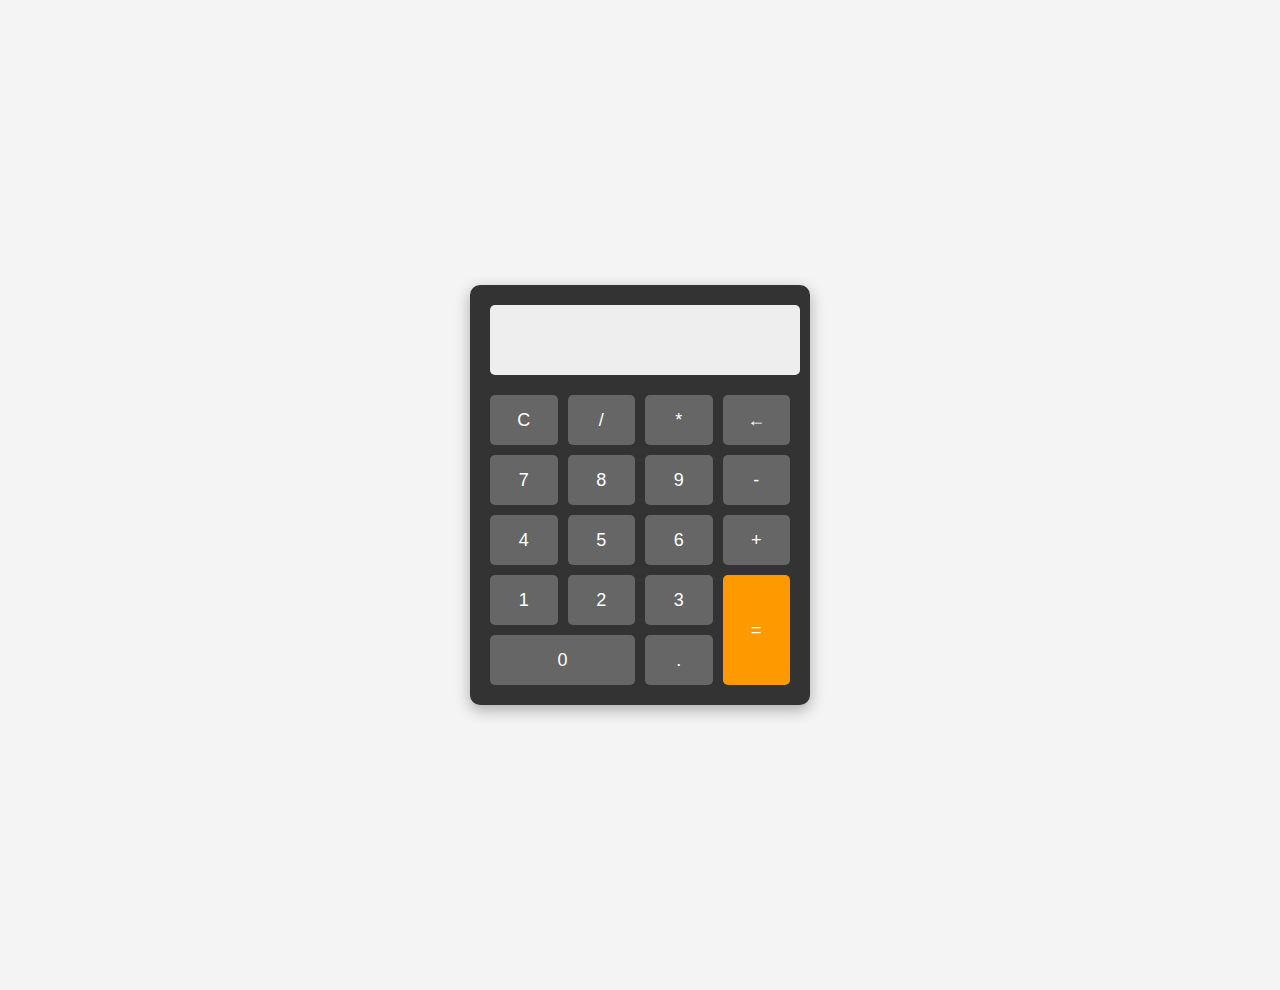
<file: index.html>
<!DOCTYPE html>
<html lang="en">
<head>
    <meta charset="UTF-8">
    <meta name="viewport" content="width=device-width, initial-scale=1.0">
    <title>Simple Calculator</title>
    <link rel="stylesheet" href="style.css">
</head>
<body>
    <div class="calculator">
        <div class="display">
            <input type="text" id="result" readonly>
        </div>
        <div class="buttons">
            <button onclick="clearDisplay()">C</button>
            <button onclick="appendToDisplay('/')">/</button>
            <button onclick="appendToDisplay('*')">*</button>
            <button onclick="backspace()">←</button>
            
            <button onclick="appendToDisplay('7')">7</button>
            <button onclick="appendToDisplay('8')">8</button>
            <button onclick="appendToDisplay('9')">9</button>
            <button onclick="appendToDisplay('-')">-</button>
            
            <button onclick="appendToDisplay('4')">4</button>
            <button onclick="appendToDisplay('5')">5</button>
            <button onclick="appendToDisplay('6')">6</button>
            <button onclick="appendToDisplay('+')">+</button>
            
            <button onclick="appendToDisplay('1')">1</button>
            <button onclick="appendToDisplay('2')">2</button>
            <button onclick="appendToDisplay('3')">3</button>
            <button onclick="calculate()" class="equals">=</button>
            
            <button onclick="appendToDisplay('0')" class="zero">0</button>
            <button onclick="appendToDisplay('.')">.</button>
        </div>
    </div>
    <script src="script.js"></script>
</body>
</html>
</file>
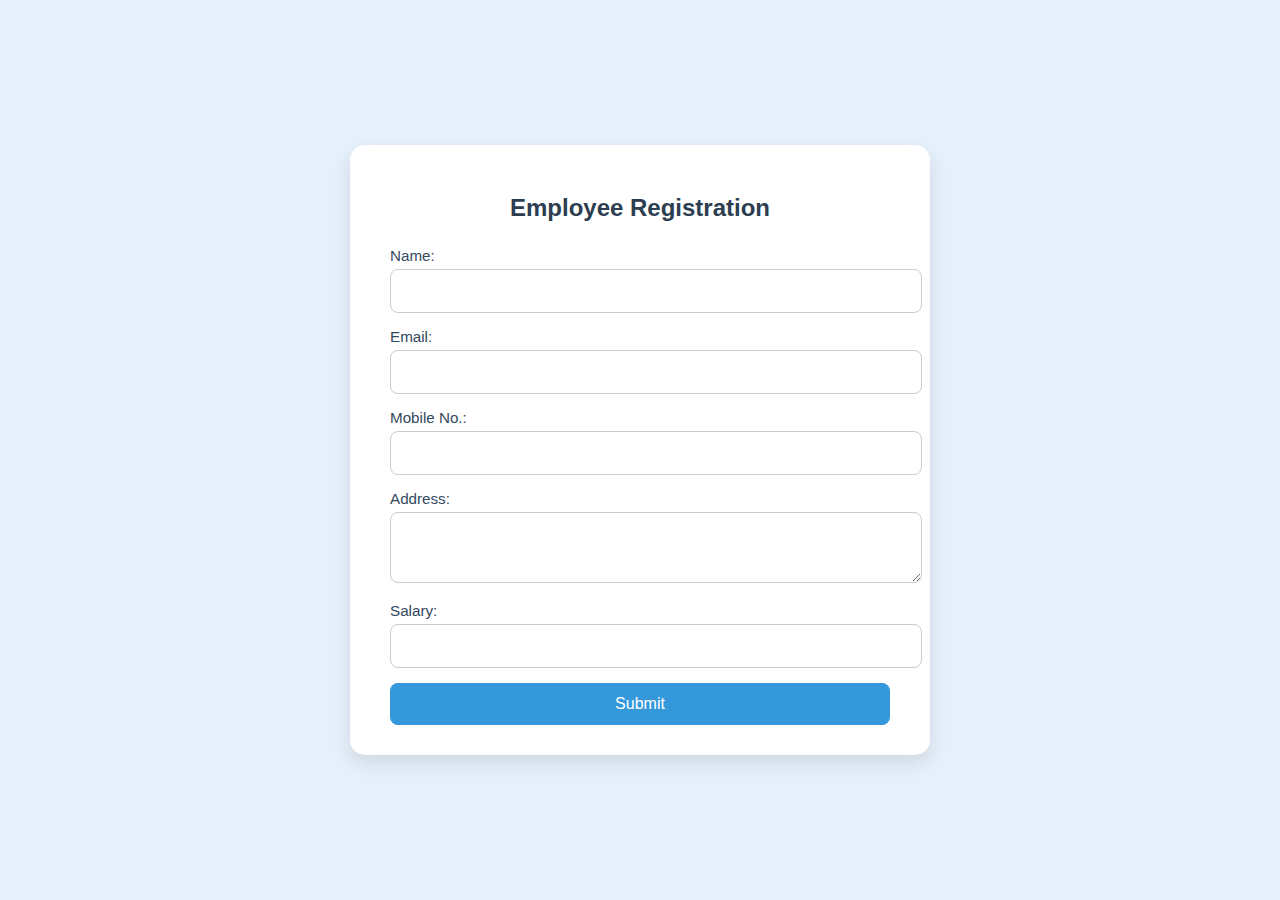
<file: Practical4.html>
<!DOCTYPE html>
<html lang="en">
<head>
  <meta charset="UTF-8">
  <title>Employee Form Validation</title>
  <style>
    body {
      background: #e6f0fa;
      font-family: 'Segoe UI', Tahoma, Geneva, Verdana, sans-serif;
      display: flex;
      justify-content: center;
      align-items: center;
      min-height: 100vh;
      margin: 0;
    }

    form {
      background: #ffffff;
      padding: 30px 40px;
      border-radius: 15px;
      box-shadow: 0 8px 20px rgba(0, 0, 0, 0.1);
      width: 100%;
      max-width: 500px;
    }

    h2 {
      text-align: center;
      margin-bottom: 25px;
      color: #2c3e50;
    }

    label {
      display: block;
      margin-bottom: 5px;
      color: #34495e;
      font-size: 0.95em;
    }

    input, textarea {
      width: 100%;
      padding: 12px 15px;
      margin-bottom: 15px;
      border: 1px solid #ccc;
      border-radius: 8px;
      font-size: 1em;
      transition: border 0.3s ease;
    }

    input:focus, textarea:focus {
      outline: none;
      border-color: #3498db;
      box-shadow: 0 0 5px rgba(52, 152, 219, 0.3);
    }

    .error {
      color: #e74c3c;
      font-size: 0.85em;
      margin-top: -10px;
      margin-bottom: 10px;
    }

    button {
      width: 100%;
      padding: 12px;
      background: #3498db;
      color: white;
      border: none;
      border-radius: 8px;
      font-size: 1em;
      cursor: pointer;
      transition: background 0.3s ease;
    }

    button:hover {
      background: #2980b9;
    }
  </style>
</head>
<body>

  <form id="employeeForm" onsubmit="return validateForm()">
    <h2>Employee Registration</h2>

    <label for="name">Name:</label>
    <input type="text" id="name" name="name">
    <div id="nameError" class="error"></div>

    <label for="email">Email:</label>
    <input type="text" id="email" name="email">
    <div id="emailError" class="error"></div>

    <label for="mobile">Mobile No.:</label>
    <input type="text" id="mobile" name="mobile">
    <div id="mobileError" class="error"></div>

    <label for="address">Address:</label>
    <textarea id="address" name="address" rows="3"></textarea>
    <div id="addressError" class="error"></div>

    <label for="salary">Salary:</label>
    <input type="text" id="salary" name="salary">
    <div id="salaryError" class="error"></div>

    <button type="submit">Submit</button>
  </form>

  <script>
    function validateForm() {
      document.getElementById('nameError').innerHTML = "";
      document.getElementById('emailError').innerHTML = "";
      document.getElementById('mobileError').innerHTML = "";
      document.getElementById('addressError').innerHTML = "";
      document.getElementById('salaryError').innerHTML = "";

      let name = document.getElementById('name').value.trim();
      let email = document.getElementById('email').value.trim();
      let mobile = document.getElementById('mobile').value.trim();
      let address = document.getElementById('address').value.trim();
      let salary = document.getElementById('salary').value.trim();

      let isValid = true;

      if (!/^[A-Za-z\s]+$/.test(name)) {
        document.getElementById('nameError').innerText = "Name must contain only letters and spaces.";
        isValid = false;
      }

      if (!/^\S+@\S+\.\S+$/.test(email)) {
        document.getElementById('emailError').innerText = "Please enter a valid email address.";
        isValid = false;
      }

      if (!/^\d{10}$/.test(mobile)) {
        document.getElementById('mobileError').innerText = "Mobile number must be exactly 10 digits.";
        isValid = false;
      }

      if (address === "") {
        document.getElementById('addressError').innerText = "Address cannot be empty.";
        isValid = false;
      }

      if (!/^\d+(\.\d{1,2})?$/.test(salary) || parseFloat(salary) <= 0) {
        document.getElementById('salaryError').innerText = "Enter a valid positive salary.";
        isValid = false;
      }

      return isValid;
    }
  </script>

</body>
</html>
</file>
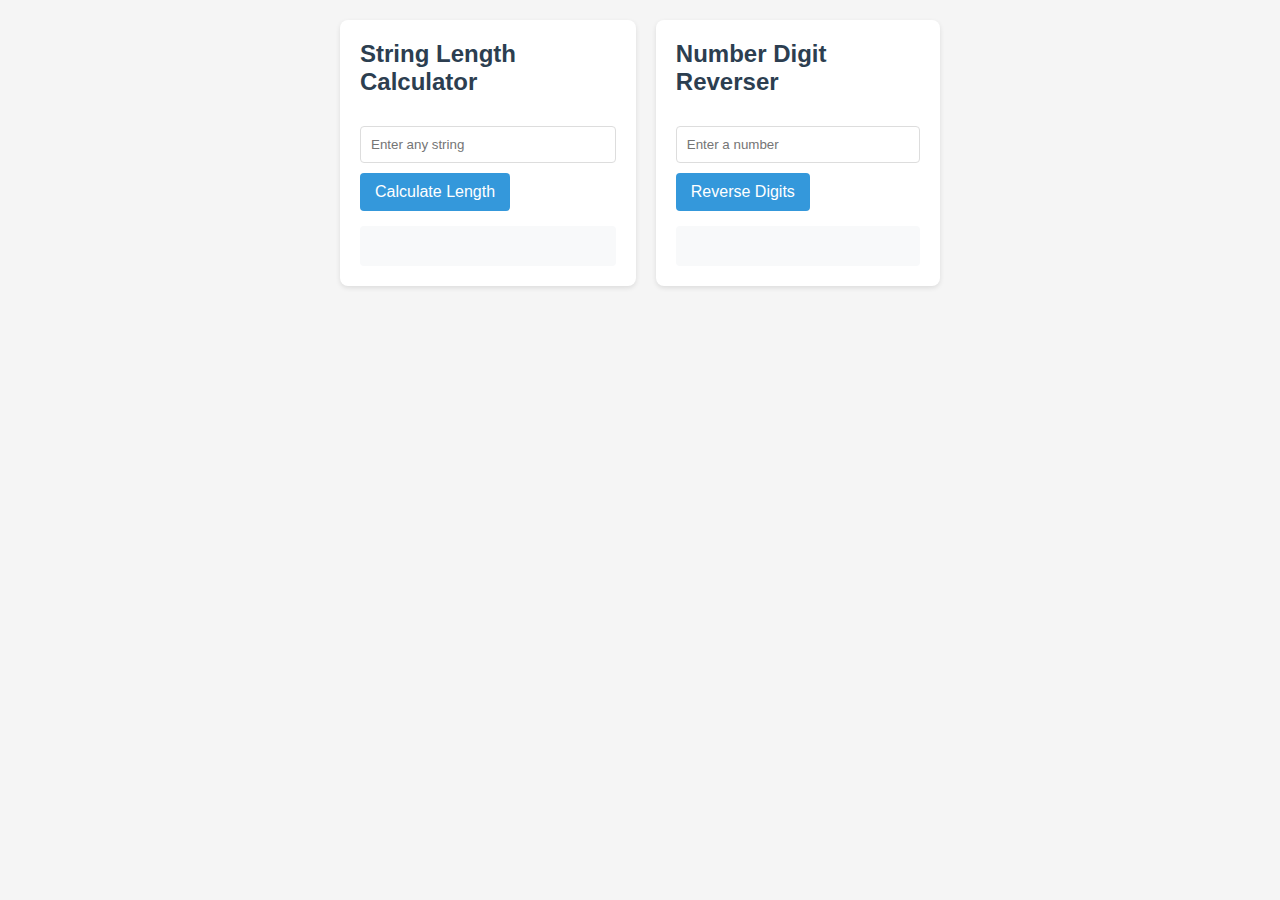
<file: Practical5.html>
<!DOCTYPE html>
<html lang="en">
<head>
    <meta charset="UTF-8">
    <meta name="viewport" content="width=device-width, initial-scale=1.0">
    <title>String and Number Operations</title>
    <style>
        body {
            font-family: Arial, sans-serif;
            max-width: 600px;
            margin: 0 auto;
            padding: 20px;
            background-color: #f5f5f5;
        }
        .container {
            display: flex;
            flex-direction: row;
            gap: 20px;
        }
        .operation {
            background-color: white;
            border-radius: 8px;
            padding: 20px;
            box-shadow: 0 2px 5px rgba(0,0,0,0.1);
        }
        h2 {
            color: #2c3e50;
            margin-top: 0;
        }
        input {
            width: 100%;
            padding: 10px;
            margin: 10px 0;
            border: 1px solid #ddd;
            border-radius: 4px;
            box-sizing: border-box;
        }
        button {
            background-color: #3498db;
            color: white;
            border: none;
            padding: 10px 15px;
            border-radius: 4px;
            cursor: pointer;
            font-size: 16px;
            transition: background-color 0.3s;
        }
        button:hover {
            background-color: #2980b9;
        }
        .result {
            margin-top: 15px;
            padding: 10px;
            background-color: #f8f9fa;
            border-radius: 4px;
            min-height: 20px;
        }
    </style>
</head>
<body>
    <div class="container">
        <div class="operation">
            <h2>String Length Calculator</h2>
            <input type="text" id="stringInput" placeholder="Enter any string">
            <button onclick="calculateLength()">Calculate Length</button>
            <div class="result" id="stringResult"></div>
        </div>

        <div class="operation">
            <h2>Number Digit Reverser</h2>
            <input type="text" id="numberInput" placeholder="Enter a number" oninput="this.value=this.value.replace(/[^0-9]/g,'')">
            <button onclick="reverseDigits()">Reverse Digits</button>
            <div class="result" id="numberResult"></div>
        </div>
    </div>

    <script>
        function calculateLength() {
            const input = document.getElementById('stringInput').value;
            const resultElement = document.getElementById('stringResult');
            
            if (input === '') {
                resultElement.textContent = 'Please enter a string';
                return;
            }
            
            // Calculate length without using .length property
            let length = 0;
            while (input[length] !== undefined) {
                length++;
            }
            
            resultElement.textContent = `The length of "${input}" is ${length} characters.`;
        }

        function reverseDigits() {
            const input = document.getElementById('numberInput').value;
            const resultElement = document.getElementById('numberResult');
            
            if (input === '') {
                resultElement.textContent = 'Please enter a number';
                return;
            }
            
            // Reverse digits without using .reverse() method
            let reversed = '';
            let i = 0;
            
            // First find the length
            while (input[i] !== undefined) {
                i++;
            }
            
            // Now build the reversed string
            while (i > 0) {
                i--;
                reversed += input[i];
            }
            
            resultElement.textContent = `Reversed digits: ${reversed}`;
        }

        // Add event listeners for Enter key
        document.getElementById('stringInput').addEventListener('keypress', function(e) {
            if (e.key === 'Enter') {
                calculateLength();
            }
        });

        document.getElementById('numberInput').addEventListener('keypress', function(e) {
            if (e.key === 'Enter') {
                reverseDigits();
            }
        });
    </script>
</body>
</html>
</file>
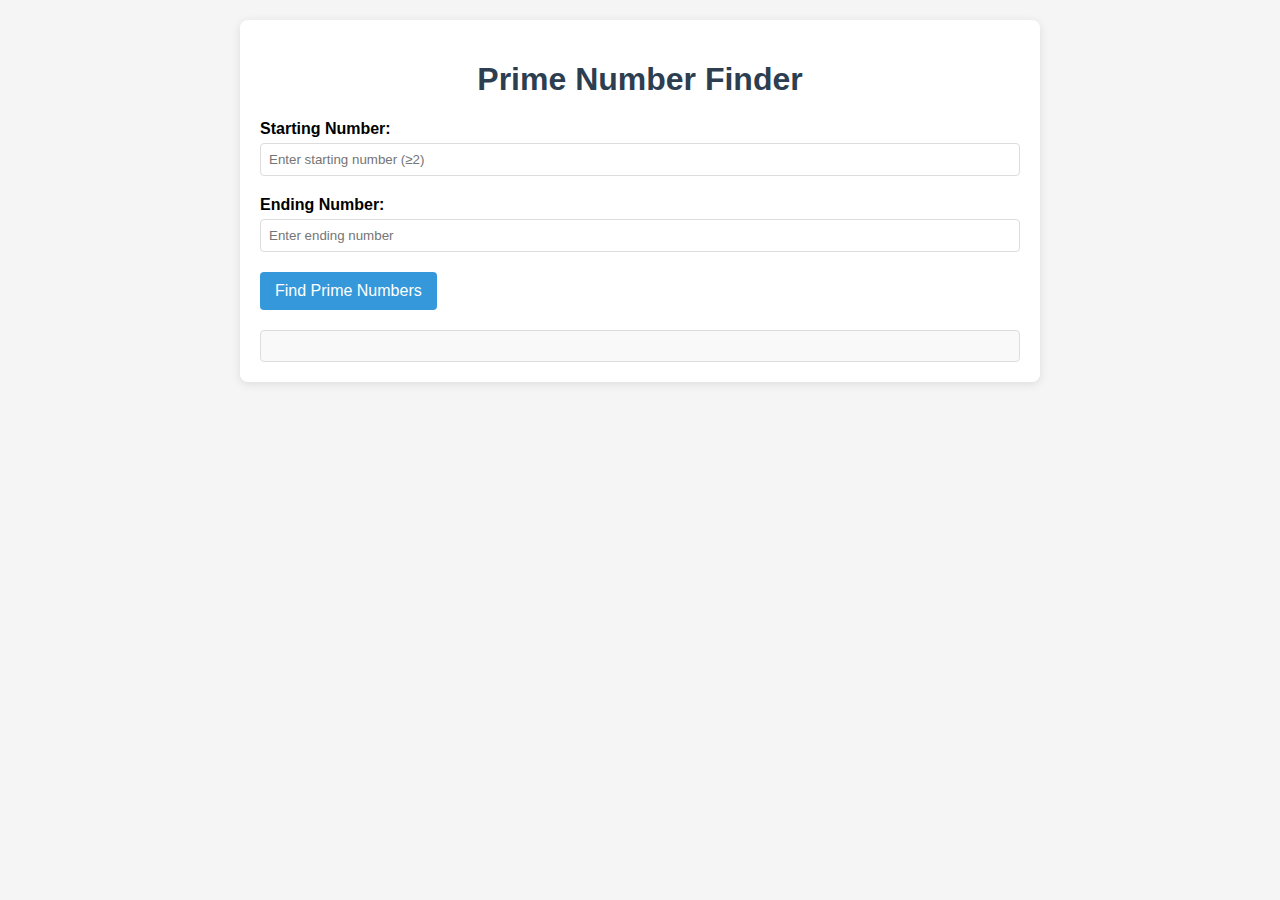
<file: Practical6.html>
<!DOCTYPE html>
<html lang="en">
<head>
    <meta charset="UTF-8">
    <meta name="viewport" content="width=device-width, initial-scale=1.0">
    <title>Prime Number Finder</title>
    <style>
        body {
            font-family: Arial, sans-serif;
            max-width: 800px;
            margin: 0 auto;
            padding: 20px;
            background-color: #f5f5f5;
        }
        h1 {
            color: #2c3e50;
            text-align: center;
        }
        .container {
            background-color: white;
            padding: 20px;
            border-radius: 8px;
            box-shadow: 0 2px 10px rgba(0, 0, 0, 0.1);
        }
        .input-group {
            margin-bottom: 20px;
        }
        label {
            display: block;
            margin-bottom: 5px;
            font-weight: bold;
        }
        input {
            width: 100%;
            padding: 8px;
            border: 1px solid #ddd;
            border-radius: 4px;
            box-sizing: border-box;
        }
        button {
            background-color: #3498db;
            color: white;
            border: none;
            padding: 10px 15px;
            border-radius: 4px;
            cursor: pointer;
            font-size: 16px;
        }
        button:hover {
            background-color: #2980b9;
        }
        #result {
            margin-top: 20px;
            padding: 15px;
            border: 1px solid #ddd;
            border-radius: 4px;
            background-color: #f9f9f9;
        }
        .prime-number {
            display: inline-block;
            margin: 5px;
            padding: 5px 10px;
            background-color: #2ecc71;
            color: white;
            border-radius: 3px;
        }
        .error {
            color: #e74c3c;
            margin-top: 10px;
        }
    </style>
</head>
<body>
    <div class="container">
        <h1>Prime Number Finder</h1>
        
        <div class="input-group">
            <label for="start">Starting Number:</label>
            <input type="number" id="start" min="2" placeholder="Enter starting number (≥2)">
        </div>
        
        <div class="input-group">
            <label for="end">Ending Number:</label>
            <input type="number" id="end" placeholder="Enter ending number">
        </div>
        
        <button onclick="findPrimes()">Find Prime Numbers</button>
        
        <div id="error" class="error"></div>
        
        <div id="result"></div>
    </div>

    <script>
        function isPrime(num) {
            if (num <= 1) return false;
            if (num === 2) return true;
            if (num % 2 === 0) return false;
            
            for (let i = 3; i <= Math.sqrt(num); i += 2) {
                if (num % i === 0) return false;
            }
            return true;
        }
        
        function findPrimes() {
            const start = parseInt(document.getElementById('start').value);
            const end = parseInt(document.getElementById('end').value);
            const errorElement = document.getElementById('error');
            const resultElement = document.getElementById('result');
            
            // Clear previous results and errors
            errorElement.textContent = '';
            resultElement.innerHTML = '';
            
            // Validate input
            if (isNaN(start) || isNaN(end)) {
                errorElement.textContent = 'Please enter valid numbers.';
                return;
            }
            
            if (start < 2) {
                errorElement.textContent = 'Starting number must be 2 or greater.';
                return;
            }
            
            if (end < start) {
                errorElement.textContent = 'Ending number must be greater than starting number.';
                return;
            }
            
            // Find and display prime numbers
            const primes = [];
            for (let i = start; i <= end; i++) {
                if (isPrime(i)) {
                    primes.push(i);
                }
            }
            
            if (primes.length === 0) {
                resultElement.innerHTML = '<p>No prime numbers found in the specified range.</p>';
            } else {
                resultElement.innerHTML = `
                    <p>Found ${primes.length} prime numbers between ${start} and ${end}:</p>
                    <div class="primes-container">
                        ${primes.map(num => `<span class="prime-number">${num}</span>`).join('')}
                    </div>
                `;
            }
        }
        
        // Expose the function to the window for the button click
        window.findPrimes = findPrimes;
    </script>
</body>
</html>
</file>
<file: style.css>
body {
  font-family: Arial, sans-serif;
  display: flex;
  justify-content: center;
  align-items: center;
  height: 110vh;
  margin: 0;
  background-color: #f4f4f4;
}

.calculator {
  width: 300px;
  background-color: #333;
  border-radius: 10px;
  padding: 20px;
  box-shadow: 0 5px 15px rgba(0, 0, 0, 0.3);
}

.display {
  margin-bottom: 20px;
}

.display input {
  width: 100%;
  height: 60px;
  font-size: 24px;
  text-align: right;
  padding: 5px;
  border: none;
  border-radius: 5px;
  background-color: #eee;
}

.buttons {
  display: grid;
  grid-template-columns: repeat(4, 1fr);
  grid-gap: 10px;
}

button {
  height: 50px;
  font-size: 18px;
  border: none;
  border-radius: 5px;
  background-color: #666;
  color: white;
  cursor: pointer;
  transition: background-color 0.2s;
}

button:hover {
  background-color: #777;
}

button:active {
  background-color: #555;
}

.equals {
  background-color: #f90;
  grid-row: span 2;
  height: auto;
}

.equals:hover {
  background-color: #fa0;
}

.zero {
  grid-column: span 2;
}
</file>
